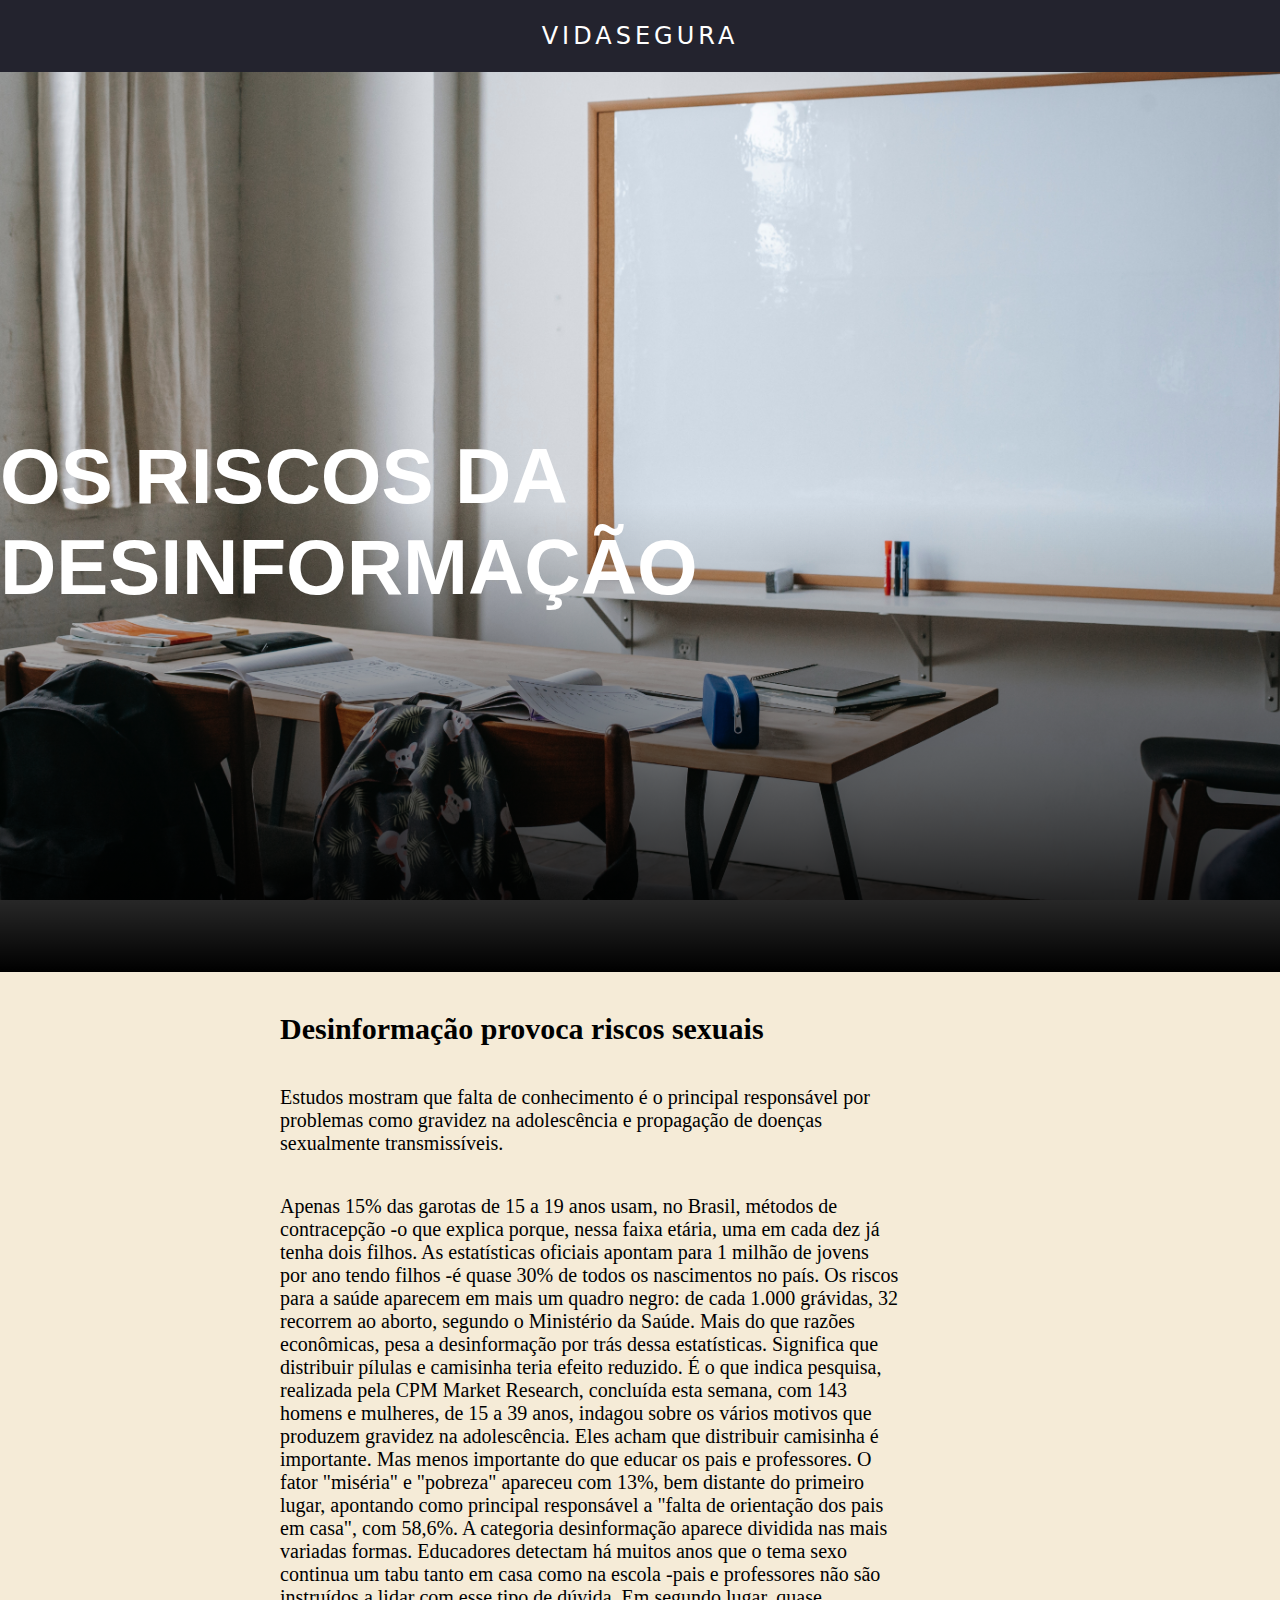
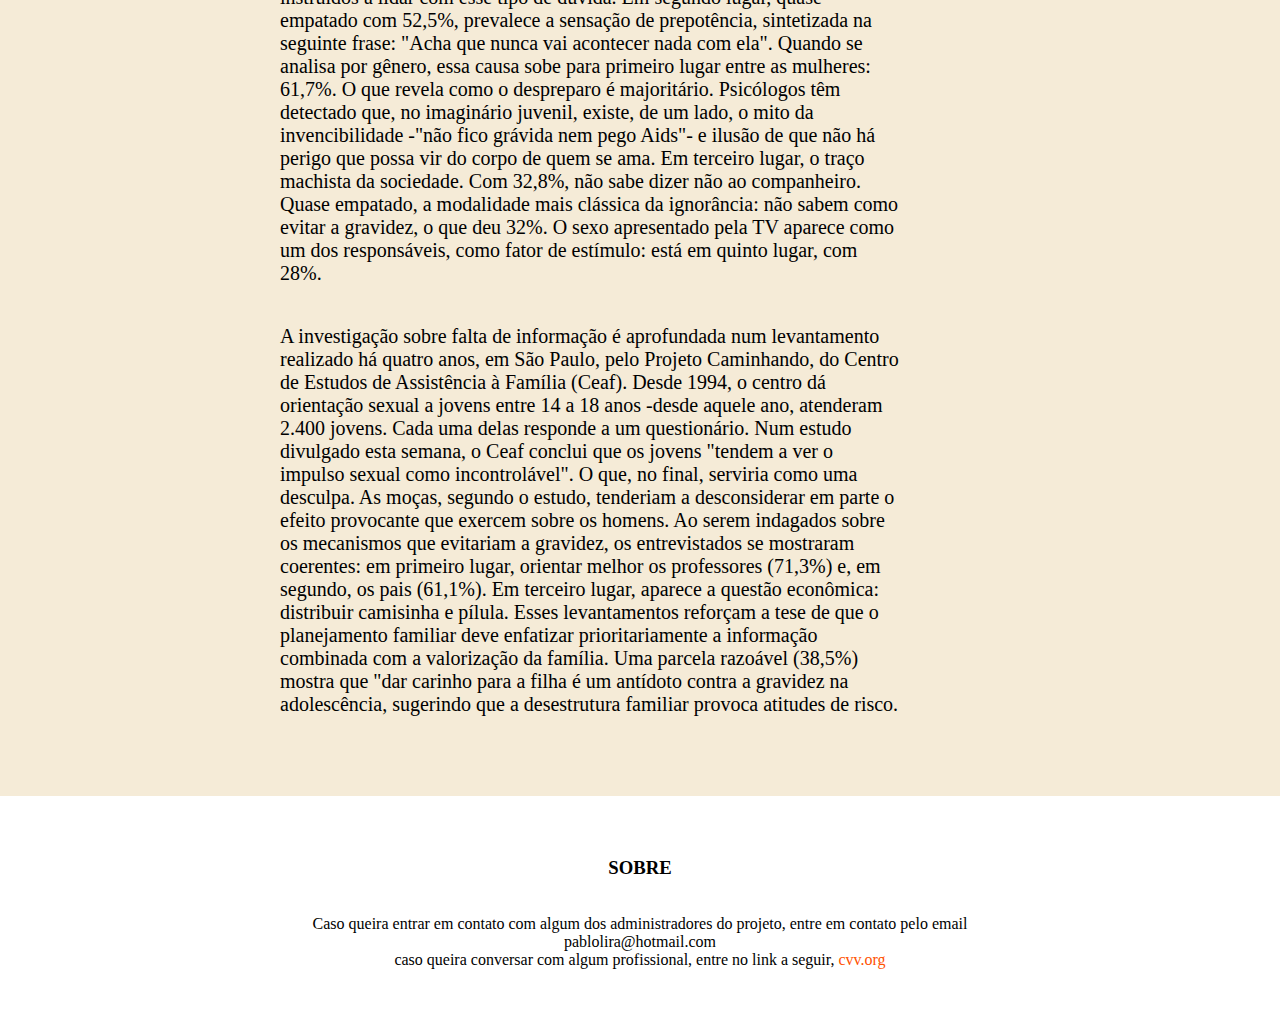
<file: ARTIGO01.html>
<!DOCTYPE html>
<html lang="pt-br">
  <head>
  <meta charset="UTF-8" />
  <meta http-equiv="X-UA-Compatible" content="IE=edge" />
  <meta name="viewport" content="width=device-width, initial-scale=1.0" />
  <title>Página02</title>
  <link rel="stylesheet" href="styletwo.css"/>
  </head>
  <body>
    <header>
      <nav>
        <a class="logo" href="index.html">VidaSegura</a>
      </nav>
    </header>
    <div class="wrapper">
      <main>
        <section class="module parallax parllax-7">
          <h1>OS RISCOS DA<br>DESINFORMAÇÃO</h1>
        </section>   

        <section class="module content">
          <div class="container">
            <h2>Desinformação provoca riscos sexuais</h2>
            <p>
              Estudos mostram que falta de conhecimento é o principal responsável por problemas como gravidez na adolescência e propagação de doenças sexualmente transmissíveis.
            </p>
            <P>
              Apenas 15% das garotas de 15 a 19 anos usam, no Brasil, métodos de contracepção -o que explica porque, nessa faixa etária, uma em cada dez já tenha dois filhos.
              As estatísticas oficiais apontam para 1 milhão de jovens por ano tendo filhos -é quase 30% de todos os nascimentos no país.
              Os riscos para a saúde aparecem em mais um quadro negro: de cada 1.000 grávidas, 32 recorrem ao aborto, segundo o Ministério da Saúde.
              Mais do que razões econômicas, pesa a desinformação por trás dessa estatísticas. Significa que distribuir pílulas e camisinha teria efeito reduzido.
              É o que indica pesquisa, realizada pela CPM Market Research, concluída esta semana, com 143 homens e mulheres, de 15 a 39 anos, indagou sobre os vários motivos que produzem gravidez na adolescência.
              Eles acham que distribuir camisinha é importante. Mas menos importante do que educar os pais e professores.
              O fator "miséria" e "pobreza" apareceu com 13%, bem distante do primeiro lugar, apontando como principal responsável a "falta de orientação dos pais em casa", com 58,6%.
              A categoria desinformação aparece dividida nas mais variadas formas. Educadores detectam há muitos anos que o tema sexo continua um tabu tanto em casa como na escola -pais e professores não são instruídos a lidar com esse tipo de dúvida.
              Em segundo lugar, quase empatado com 52,5%, prevalece a sensação de prepotência, sintetizada na seguinte frase: "Acha que nunca vai acontecer nada com ela".
              Quando se analisa por gênero, essa causa sobe para primeiro lugar entre as mulheres: 61,7%. O que revela como o despreparo é majoritário.
              Psicólogos têm detectado que, no imaginário juvenil, existe, de um lado, o mito da invencibilidade -"não fico grávida nem pego Aids"- e ilusão de que não há perigo que possa vir do corpo de quem se ama.
              Em terceiro lugar, o traço machista da sociedade. Com 32,8%, não sabe dizer não ao companheiro.
              Quase empatado, a modalidade mais clássica da ignorância: não sabem como evitar a gravidez, o que deu 32%.
              O sexo apresentado pela TV aparece como um dos responsáveis, como fator de estímulo: está em quinto lugar, com 28%.
            </P>
            <p>
              A investigação sobre falta de informação é aprofundada num levantamento realizado há quatro anos, em São Paulo, pelo Projeto Caminhando, do Centro de Estudos de Assistência à Família (Ceaf).
              Desde 1994, o centro dá orientação sexual a jovens entre 14 a 18 anos -desde aquele ano, atenderam 2.400 jovens. Cada uma delas responde a um questionário.
              Num estudo divulgado esta semana, o Ceaf conclui que os jovens "tendem a ver o impulso sexual como incontrolável". O que, no final, serviria como uma desculpa.
              As moças, segundo o estudo, tenderiam a desconsiderar em parte o efeito provocante que exercem sobre os homens.
              Ao serem indagados sobre os mecanismos que evitariam a gravidez, os entrevistados se mostraram coerentes: em primeiro lugar, orientar melhor os professores (71,3%) e, em segundo, os pais (61,1%).
              Em terceiro lugar, aparece a questão econômica: distribuir camisinha e pílula.
              Esses levantamentos reforçam a tese de que o planejamento familiar deve enfatizar prioritariamente a informação combinada com a valorização da família.
              Uma parcela razoável (38,5%) mostra que "dar carinho para a filha é um antídoto contra a gravidez na adolescência, sugerindo que a desestrutura familiar provoca atitudes de risco. 
            </p>
          </div>
        </section>
        <section class="footer">
          <div class="about" id="2">
            <h3>SOBRE</h3>
            <p> 
              Caso queira entrar em contato com algum dos administradores do projeto, entre em contato pelo email pablolira@hotmail.com
            </p>
            <p> 
              caso queira conversar com algum profissional, entre no link a seguir,<a href= "https://www.cvv.org.br/" target="_blank"> cvv.org</a>
            </p>
          </div>
        </section>
      </main>
  </body>
</html>
</file>
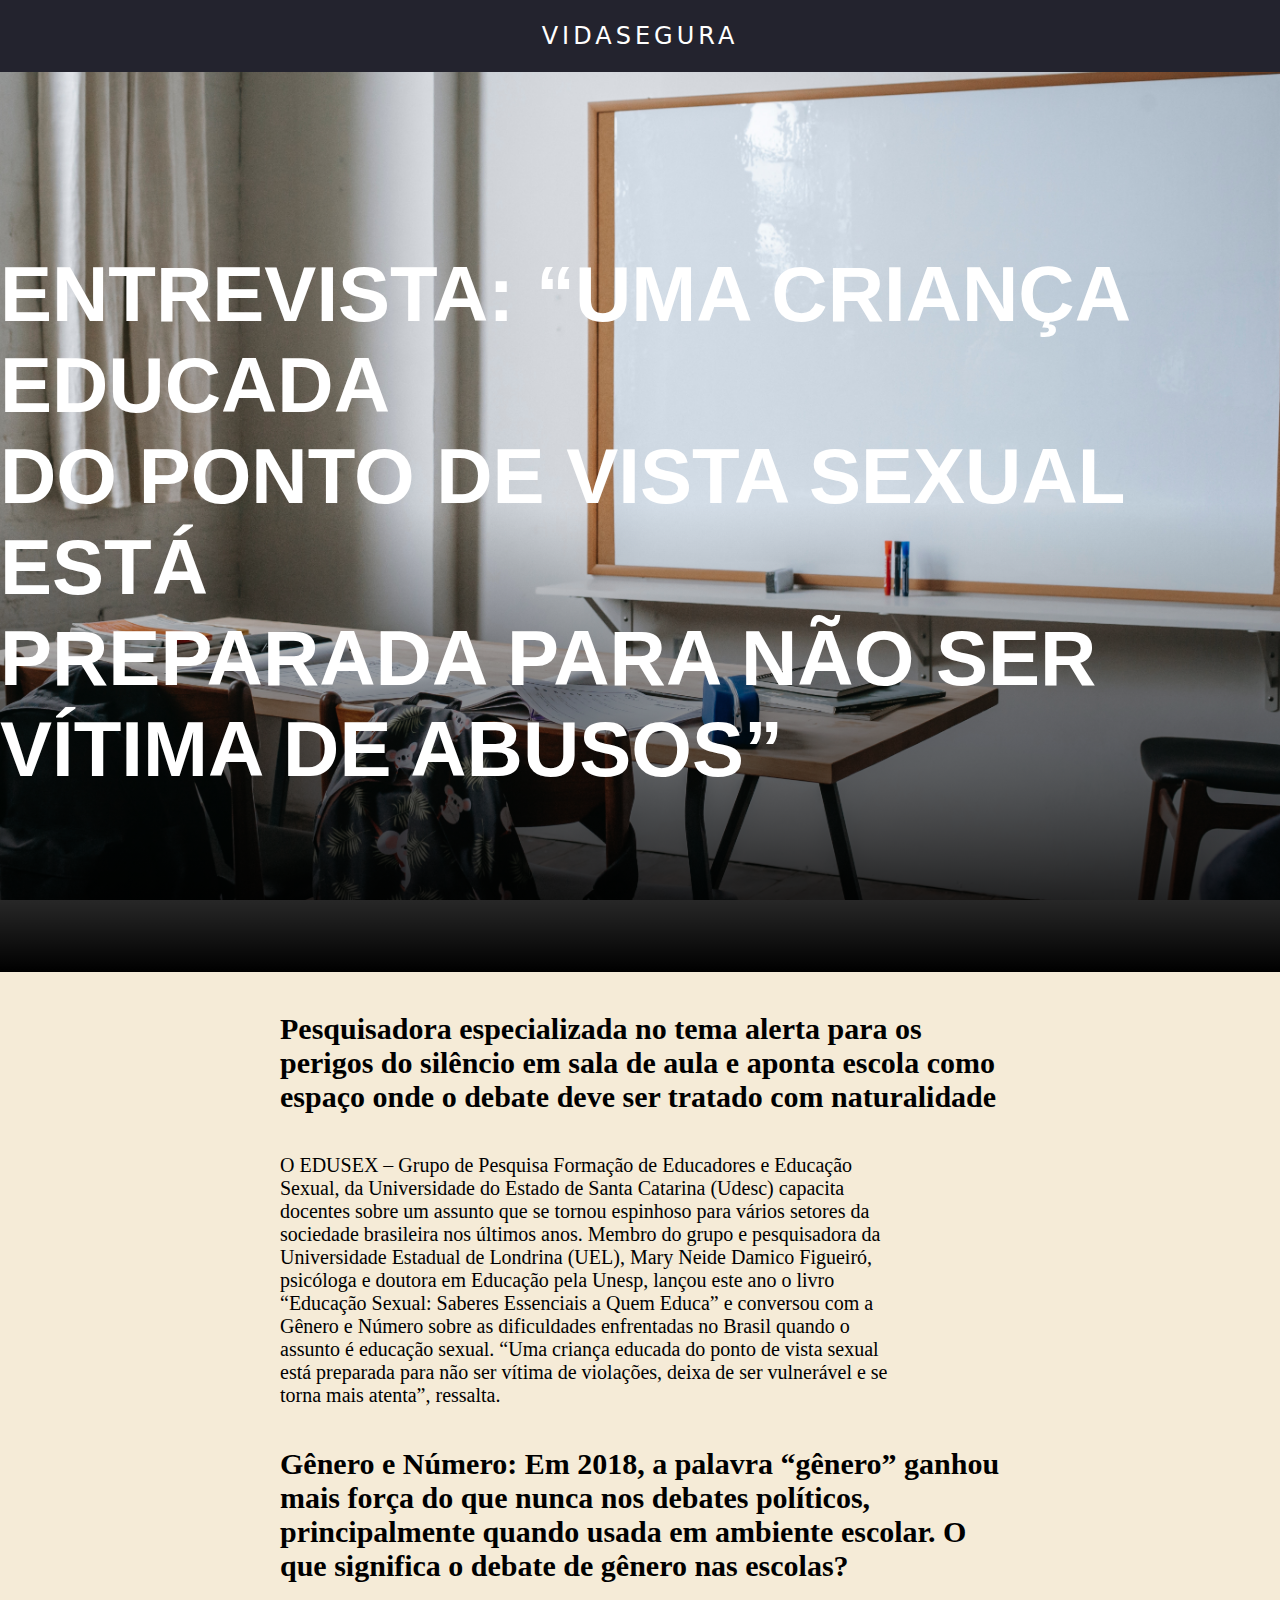
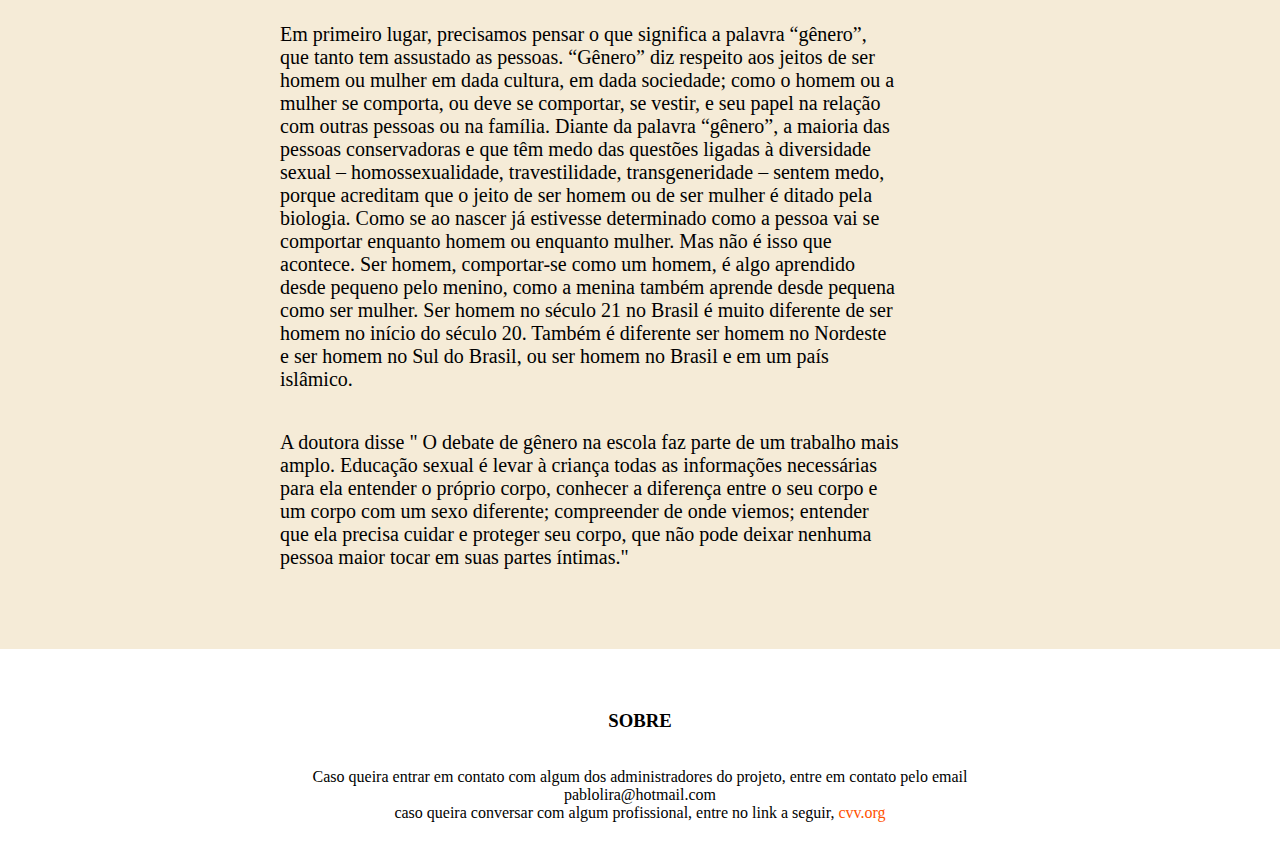
<file: ARTIGO02.html>
<!DOCTYPE html>
<html lang="pt-br">
  <head>
  <meta charset="UTF-8" />
  <meta http-equiv="X-UA-Compatible" content="IE=edge" />
  <meta name="viewport" content="width=device-width, initial-scale=1.0" />
  <title>Página02</title>
  <link rel="stylesheet" href="styletwo.css"/>
  </head>
  <body>
    <header>
      <nav>
        <a class="logo" href="index.html">VidaSegura</a>
      </nav>
    </header>
    <div class="wrapper">
      <main>
        <section class="module parallax parllax-7">
          <h1>ENTREVISTA: “Uma criança educada<br>do ponto de vista sexual está<br>preparada para não ser<br>vítima de abusos”</h1>
        </section>   

        <section class="module content">
          <div class="container">
            <h2>Pesquisadora especializada no tema alerta para os perigos do silêncio em sala de aula e aponta escola como espaço onde o debate deve ser tratado com naturalidade</h2>
            <p>
              O EDUSEX – Grupo de Pesquisa Formação de Educadores e Educação Sexual, da Universidade do Estado de Santa Catarina (Udesc) capacita docentes sobre um assunto que se tornou espinhoso para vários setores da sociedade brasileira nos últimos anos. Membro do grupo e pesquisadora da Universidade Estadual de Londrina (UEL), Mary Neide Damico Figueiró, psicóloga e doutora em Educação pela Unesp, lançou este ano o livro “Educação Sexual: Saberes Essenciais a Quem Educa” e conversou com a Gênero e Número sobre as dificuldades enfrentadas no Brasil quando o assunto é educação sexual. “Uma criança educada do ponto de vista sexual está preparada para não ser vítima de violações, deixa de ser vulnerável e se torna mais atenta”, ressalta.
            </p>
            <h2>Gênero e Número: Em 2018, a palavra “gênero” ganhou mais força do que nunca nos debates políticos, principalmente quando usada em ambiente escolar. O que significa o debate de gênero nas escolas?</h2>
            <P>
              Em primeiro lugar, precisamos pensar o que significa a palavra “gênero”, que tanto tem assustado as pessoas. “Gênero” diz respeito aos jeitos de ser homem ou mulher em dada cultura, em dada sociedade; como o homem ou a mulher se comporta, ou deve se comportar, se vestir, e seu papel na relação com outras pessoas ou na família. Diante da palavra “gênero”, a maioria das pessoas conservadoras e que têm medo das questões ligadas à diversidade sexual – homossexualidade, travestilidade, transgeneridade – sentem medo, porque acreditam que o jeito de ser homem ou de ser mulher é ditado pela biologia. Como se ao nascer já estivesse determinado como a pessoa vai se comportar enquanto homem ou enquanto mulher. Mas não é isso que acontece. Ser homem, comportar-se como um homem, é algo aprendido desde pequeno pelo menino, como a menina também aprende desde pequena como ser mulher. Ser homem no século 21 no Brasil é muito diferente de ser homem no início do século 20. Também é diferente ser homem no Nordeste e ser homem no Sul do Brasil, ou ser homem no Brasil e em um país islâmico.
            </P>
            <p>
              A doutora disse " O debate de gênero na escola faz parte de um trabalho mais amplo. Educação sexual é levar à criança todas as informações necessárias para ela entender o próprio corpo, conhecer a diferença entre o seu corpo e um corpo com um sexo diferente; compreender de onde viemos; entender que ela precisa cuidar e proteger seu corpo, que não pode deixar nenhuma pessoa maior tocar em suas partes íntimas."
            </p>
          </div>
        </section>
        <section class="footer">
          <div class="about" id="2">
            <h3>SOBRE</h3>
            <p> 
              Caso queira entrar em contato com algum dos administradores do projeto, entre em contato pelo email pablolira@hotmail.com
            </p>
            <p> 
              caso queira conversar com algum profissional, entre no link a seguir,<a href= "https://www.cvv.org.br/" target="_blank"> cvv.org</a>
            </p>
          </div>
        </section>
      </main>
  </body>
</html>
</file>
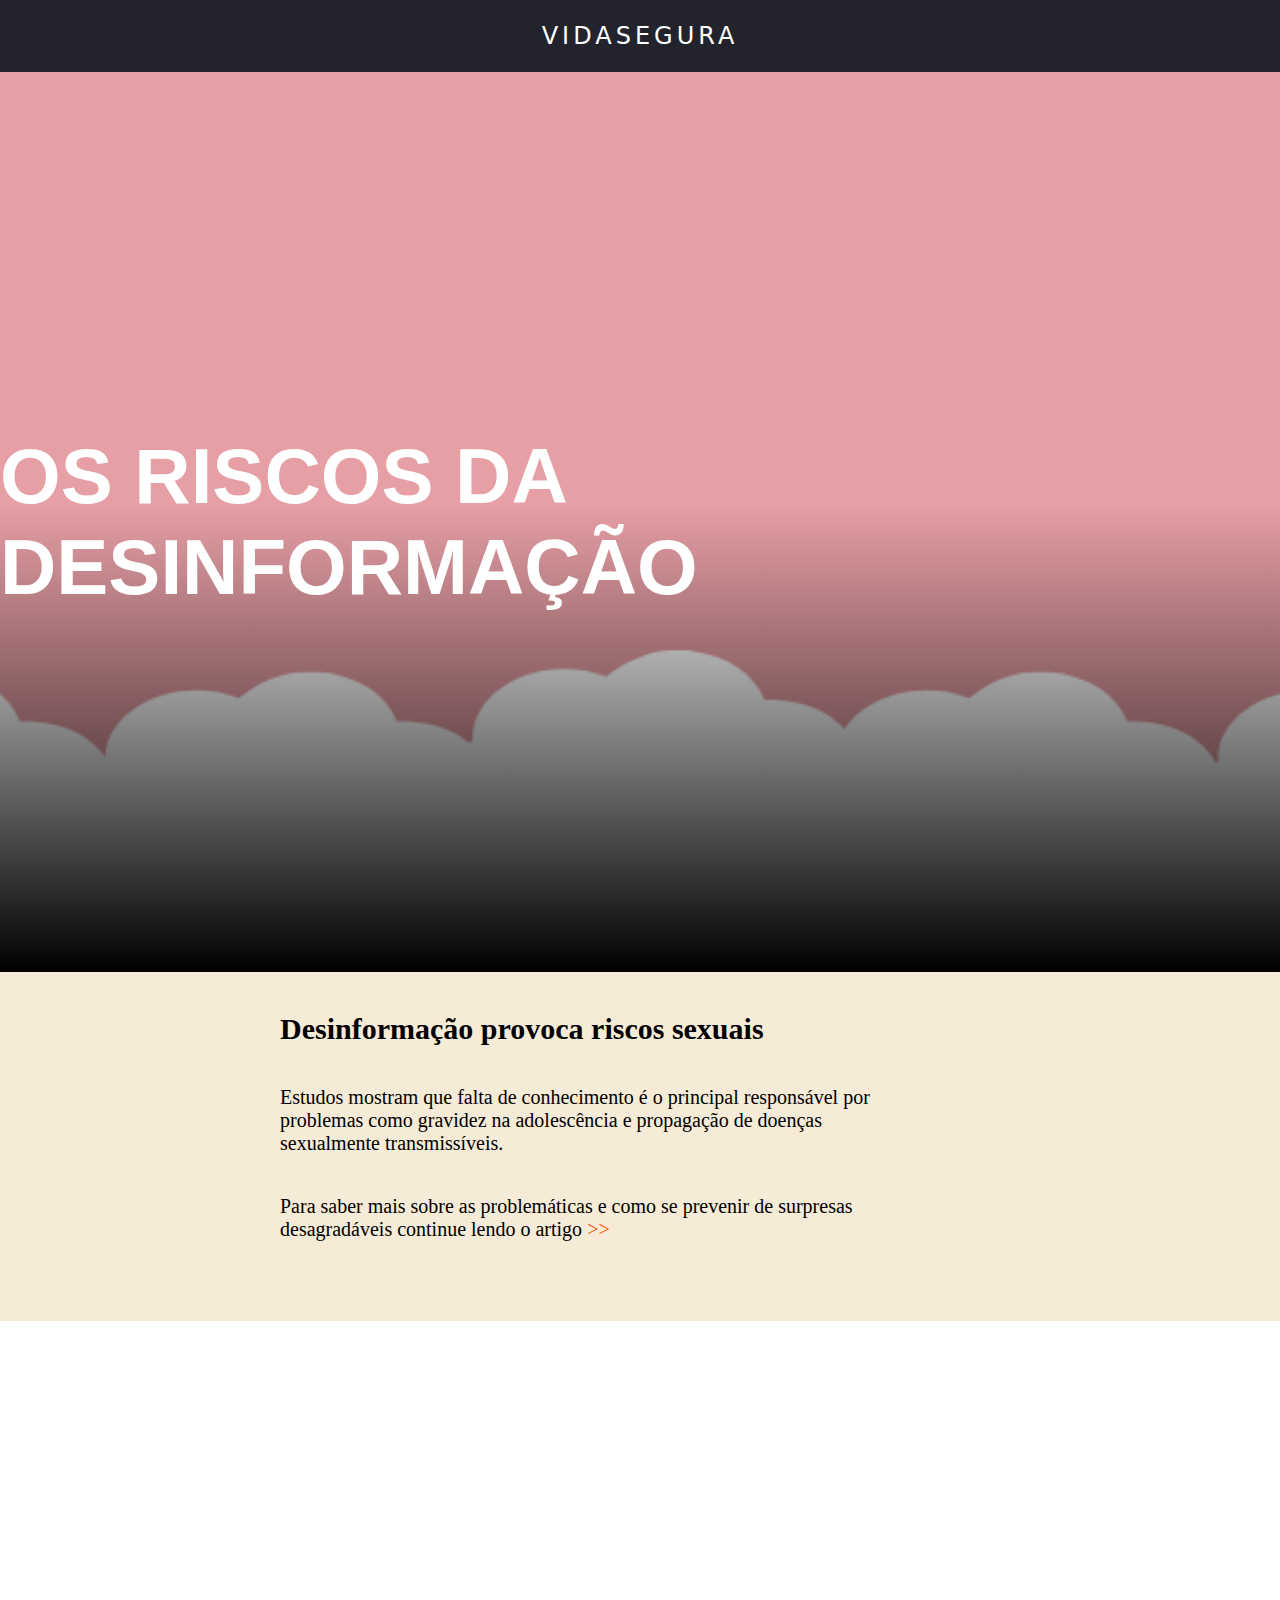
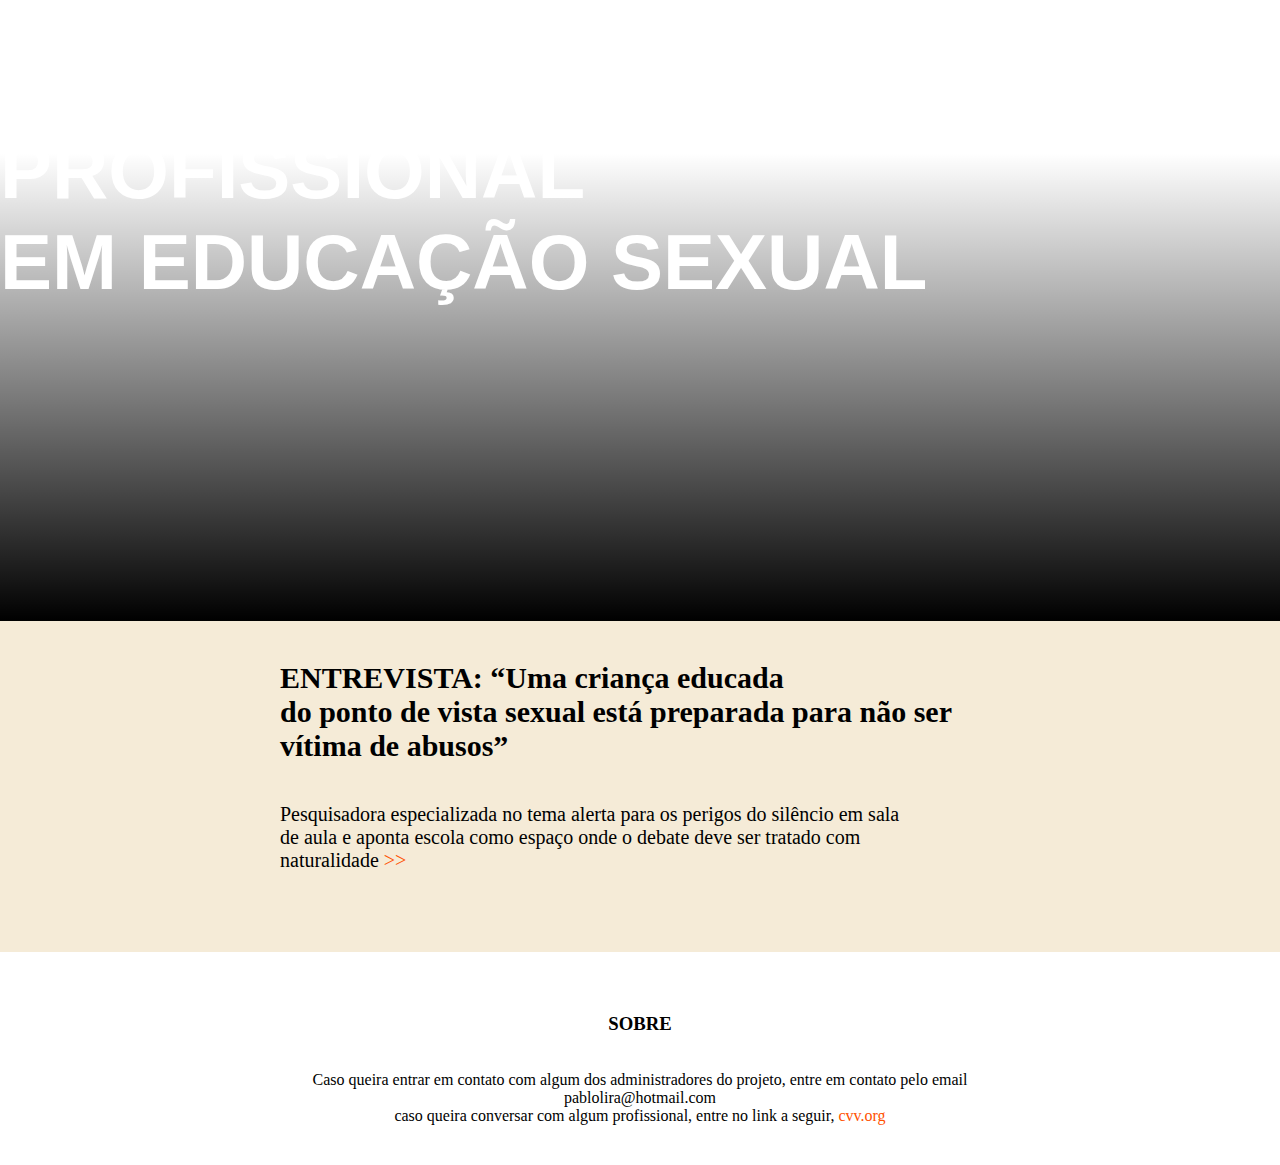
<file: artigos.html>
<!DOCTYPE html>
<html lang="pt-br">
  <head>
  <meta charset="UTF-8" />
  <meta http-equiv="X-UA-Compatible" content="IE=edge" />
  <meta name="viewport" content="width=device-width, initial-scale=1.0" />
  <title>Página01</title>
  <link rel="stylesheet" href="styletwo.css"/>
  </head>
  <body>
    <header>
      <nav>
        <a class="logo" href="index.html">VidaSegura</a>
      </nav>
    </header>
    <div class="wrapper">
      <main>
        <section class="module parallax parallax-5">
          <h1>OS RISCOS DA<br>DESINFORMAÇÃO</h1>
        </section>   

        <section class="module content">
          <div class="container">
            <h2>Desinformação provoca riscos sexuais</h2>
            <p>
              Estudos mostram que falta de conhecimento é o principal responsável por problemas como gravidez na adolescência e propagação de doenças sexualmente transmissíveis.
            </p>
            <p>
              Para saber mais sobre as problemáticas e como se prevenir de surpresas desagradáveis continue lendo o artigo <a href="ARTIGO01.html">  >></a>
            </p>
          </div>
        </section>

        <section class="module parallax parallax-6">
          <h1>Entrevista com uma profissional<br>em educação sexual</h1>
        </section>    

        <section class="module content">
          <div class="container">
            <h2>ENTREVISTA: “Uma criança educada<br>do ponto de vista sexual está preparada para não ser vítima de abusos”</h2>
            <p>
              Pesquisadora especializada no tema alerta para os perigos do silêncio em sala de aula e aponta escola como espaço onde o debate deve ser tratado com naturalidade
              <a href="ARTIGO02.html">  >></a>
            </p>
          </div>
        </section>
        <section class="footer">
          <div class="about" id="2">
            <h3>SOBRE</h3>
            <p> 
              Caso queira entrar em contato com algum dos administradores do projeto, entre em contato pelo email pablolira@hotmail.com
            </p>
            <p> 
              caso queira conversar com algum profissional, entre no link a seguir,<a href= "https://www.cvv.org.br/" target="_blank"> cvv.org</a>
            </p>
          </div>
        </section>
      </main>
  </body>
</html>
</file>
<file: styletwo.css>
* {
  margin: 0;
  padding: 0;
  box-sizing: border-box;
}

nav {
  display: flex;
  justify-content: space-around;
  align-items: center;
  font-family: system-ui, -apple-system, Helvetica, Arial, sans-serif;
  background: #23232e;
  height: 8vh; 
}

a {
  color: rgb(255, 255, 255);
  text-decoration: none;
  transition: 0.3s;
}

.logo {
  font-size: 24px;
  text-transform: uppercase;
  letter-spacing: 4px;
}
/* Fim Barra de Navegador */

/* Começo parallax e textos */
.wrapper body {
  margin: 0;
  padding: 0;
  color: black;
  font-family: sans-serif;
  word-wrap: break-word;
  overflow-wrap: break-word;
}
  
  .wrapper {
  width: 100%;
  margin: 0 auto;
}
  
  main {
  display: block;
  background-color: #fff;
}
  
  .container {
  width: 100%;
  max-width: 760px;
  margin: 0 auto;
  padding: 0 20px;
}
  
  section.module p {
  margin-bottom: 40px;
  margin-right: 100px;
  font-size: 20px;
}
  
  section.module:last-child{
  margin-bottom: 0;
}
  
  section.module h2{
  margin-bottom: 40px;
  font-size: 30px;
}
  
  section.module.content{
  padding: 40px 0;
  background-color: #F5EBD7;
}

section.module.parallax{
  display: flex;
  flex-direction: column;
  justify-content: center;
  height: 100vh !important;
  width: 100%;
  position: relative;
  overflow: hidden;
  height: 400px;
  background-position: 50% 50%;
  background-repeat: no-repeat;
  background-attachment: fixed;
  background-size: cover;
  -webkit-background-size: cover;
  -moz-background-size: cover;
  
}

section.module.parallax:after{
  content: "";
  height: 100%;
  width: 100%;
  position: absolute;
  z-index: 8;
  background: -moz-linear-gradient(to bottom, rgba(0,0,0,0)0, rgba(0,0,0,0)48%, #000 100%);;
  background:-webkit-linear-gradient(to bottom, rgba(0,0,0,0)0, rgba(0,0,0,0)48%, #000 100%); ;
  background: linear-gradient(to bottom, rgba(0,0,0,0)0, rgba(0,0,0,0)48%, #000 100%);
}


section.module.parallax-5{
  background-image: url("img/1.png");
    
  }
  
  section.module.parallax-6{
  background-image: url("img/2.png");
  }

  section.module.parllax-7{
  background-image: url("img/5.jpg");
  }

section.module.parallax h1{
  position: relative;
  color: #fff;
  text-align: left;
  left: 0%;
  font-size:78px;
  z-index: 50;
  text-transform: uppercase;
  font-family: "Georgia", sans-serif;
}
  
.module.content a {
  color:rgb(255, 81, 0);
}

@media all and (max-width: 820px) {
  section.module.parallax h1{
    font-size: 78px;
  }
  section.module.paralla h1 {
    font-size: 78px; 
  }

  section.module h2 {
    font-size: 32px;
  }
  
  .module h2, p{
    padding: 0 8px;
  }
  .container{
    margin: 0;
    padding: 0;
  }
}

@media screen and (max-width: 821px){
  section.module.parallax h1 {
    font-size: 30px;
    text-align: justify;
    left: 6%;
    position: relative;
    padding: 0px;
  }

  section.module.paralla h1 {
    font-size: 24px;  
    text-align: justify;
    left: 1%;
    position: relative;
    padding: 0px;
  }
}
section.footer {
  padding: 40px 0;
  background: #fff;
}

.about a {
  color: rgb(255, 81, 0);
 }

.about {
  text-align: center;
  font-family: "Times New Roman",serif;
  width: 100%;
  max-width: 760px;
  margin: 0 auto;
  padding: 0 20px;
}

.about h3 {
  line-height: 3.4;
  margin-bottom: 15px;
}

/* Fim parallax e texto */
</file>
